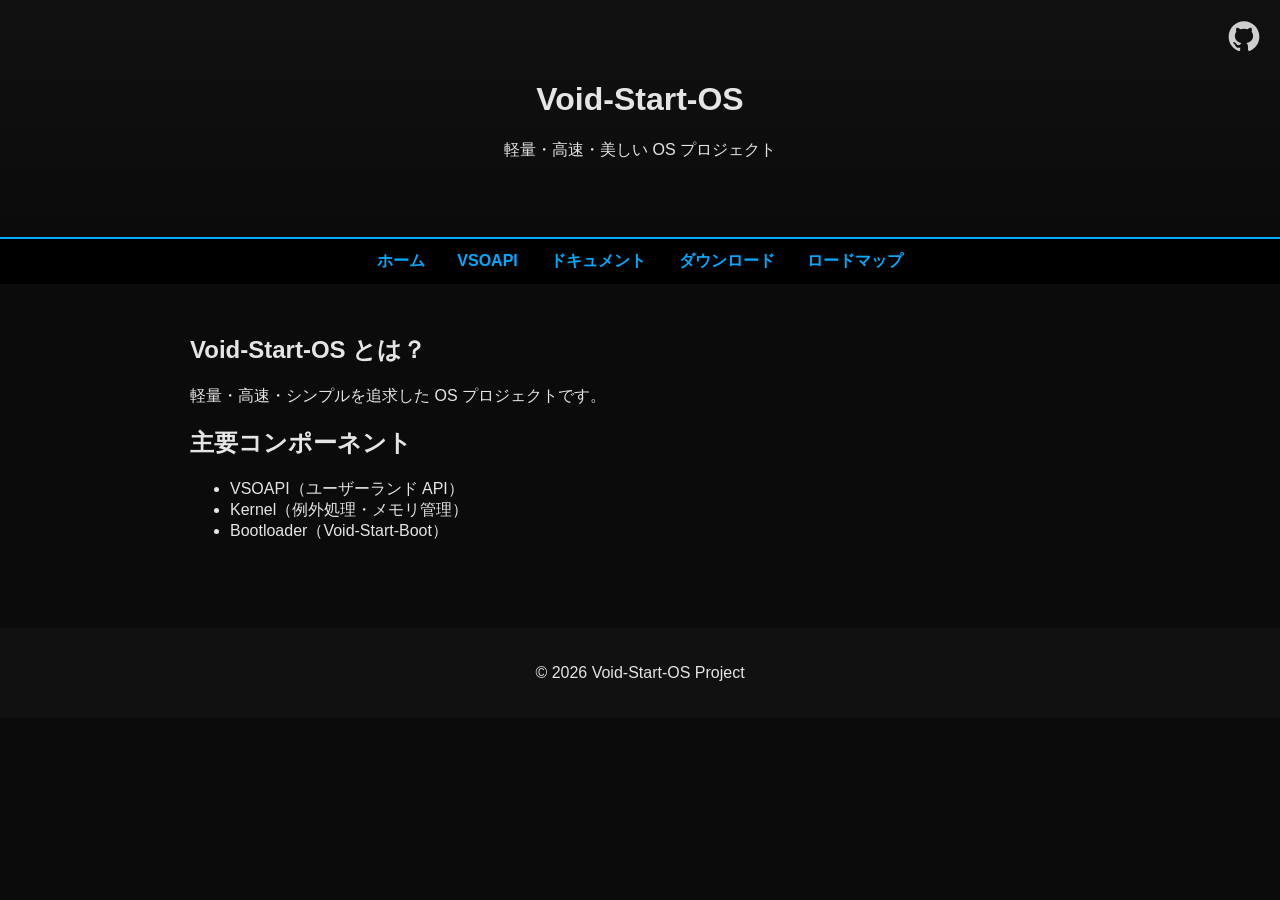
<file: index.html>
<!DOCTYPE html>
<html lang="ja">
<head>
    <meta charset="UTF-8">
    <title>Void-Start-OS - Official Site</title>
    <link rel="stylesheet" href="style.css">
</head>
<body>

<!-- GitHub アイコン（右上固定） -->
<a href="https://github.com/void-start-OS" target="_blank" class="github-link">
<svg xmlns="http://www.w3.org/2000/svg" viewBox="0 0 24 24" width="32" height="32">
<path d="M10.226 17.284c-2.965-.36-5.054-2.493-5.054-5.256 0-1.123.404-2.336 1.078-3.144-.292-.741-.247-2.314.09-2.965.898-.112 2.111.36 2.83 1.01.853-.269 1.752-.404 2.853-.404 1.1 0 1.999.135 2.807.382.696-.629 1.932-1.1 2.83-.988.315.606.36 2.179.067 2.942.72.854 1.101 2 1.101 3.167 0 2.763-2.089 4.852-5.098 5.234.763.494 1.28 1.572 1.28 2.807v2.336c0 .674.561 1.056 1.235.786 4.066-1.55 7.255-5.615 7.255-10.646C23.5 6.188 18.334 1 11.978 1 5.62 1 .5 6.188.5 12.545c0 4.986 3.167 9.12 7.435 10.669.606.225 1.19-.18 1.19-.786V20.63a2.9 2.9 0 0 1-1.078.224c-1.483 0-2.359-.808-2.987-2.313-.247-.607-.517-.966-1.034-1.033-.27-.023-.359-.135-.359-.27 0-.27.45-.471.898-.471.652 0 1.213.404 1.797 1.235.45.651.921.943 1.483.943.561 0 .92-.202 1.437-.719.382-.381.674-.718.944-.943"></path>
</svg>
</a>

<header class="hero">
    <h1>Void-Start-OS</h1>
    <p>軽量・高速・美しい OS プロジェクト</p>
</header>

<nav class="navbar">
    <a href="index.html">ホーム</a>
    <a href="vsoapi/index.html">VSOAPI</a>
    <a href="docs/kernel.html">ドキュメント</a>
    <a href="download/os/">ダウンロード</a>
    <a href="roadmap.html">ロードマップ</a>
</nav>

<main>
    <section>
        <h2>Void-Start-OS とは？</h2>
        <p>軽量・高速・シンプルを追求した OS プロジェクトです。</p>
    </section>

    <section>
        <h2>主要コンポーネント</h2>
        <ul>
            <li>VSOAPI（ユーザーランド API）</li>
            <li>Kernel（例外処理・メモリ管理）</li>
            <li>Bootloader（Void-Start-Boot）</li>
        </ul>
    </section>
</main>

<footer>
    <p>© 2026 Void-Start-OS Project</p>
</footer>

</body>
</html>
</file>
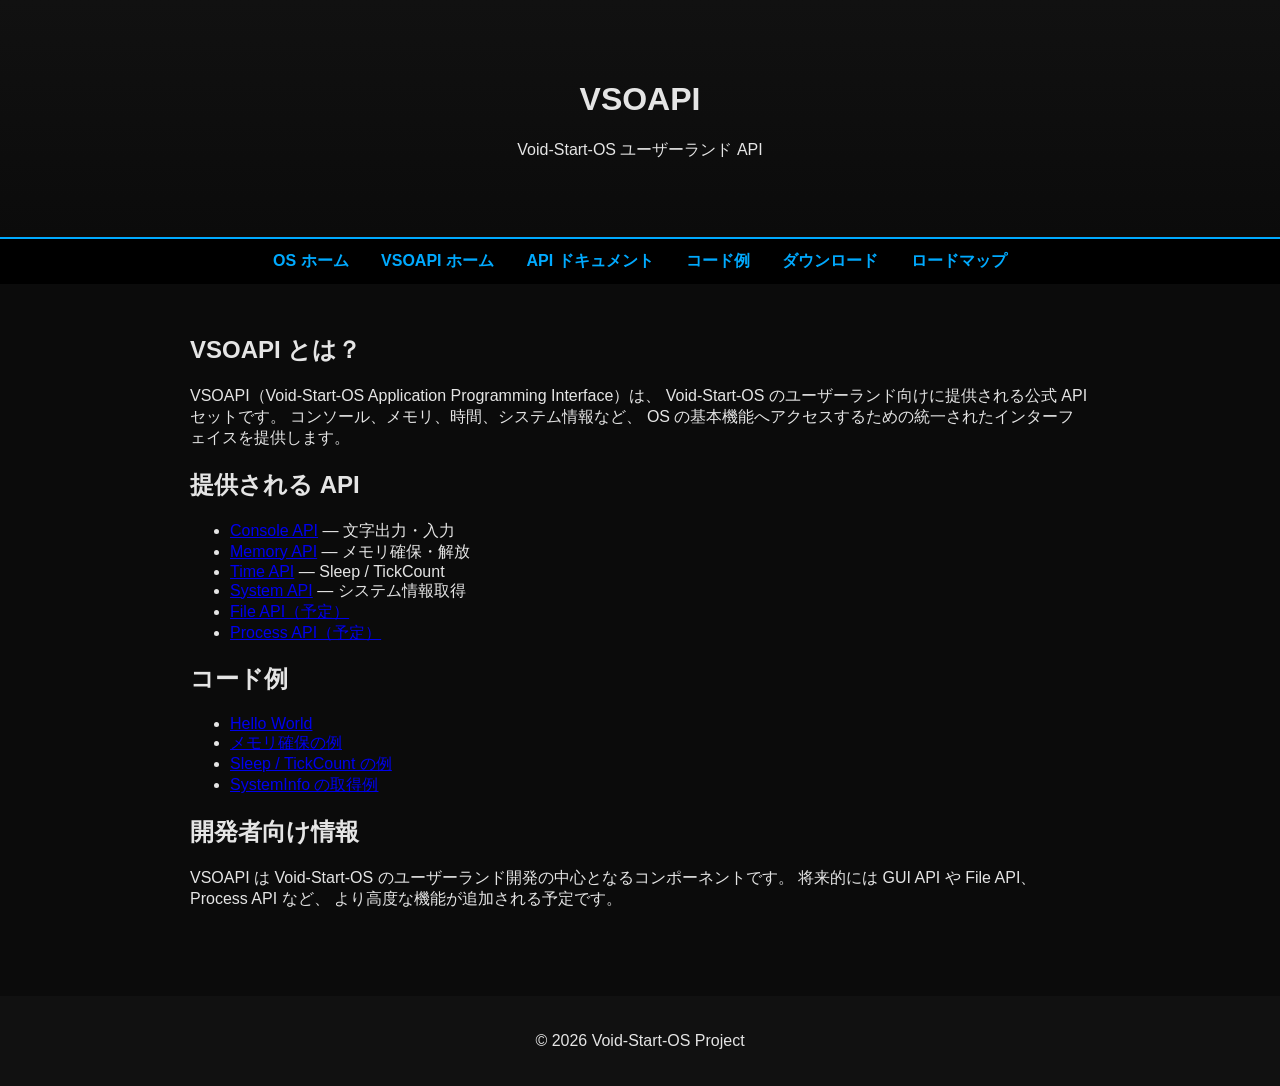
<file: vsoapi/index.html>
<!DOCTYPE html>
<html lang="ja">
<head>
    <meta charset="UTF-8">
    <title>VSOAPI - Void-Start-OS Userland API</title>
    <link rel="stylesheet" href="../style.css">
</head>
<body>

<header class="hero">
    <h1>VSOAPI</h1>
    <p>Void-Start-OS ユーザーランド API</p>
</header>

<nav class="navbar">
    <a href="../index.html">OS ホーム</a>
    <a href="index.html">VSOAPI ホーム</a>
    <a href="api/console.html">API ドキュメント</a>
    <a href="examples/hello.html">コード例</a>
    <a href="download.html">ダウンロード</a>
    <a href="roadmap.html">ロードマップ</a>
</nav>

<main>
    <section>
        <h2>VSOAPI とは？</h2>
        <p>
            VSOAPI（Void-Start-OS Application Programming Interface）は、
            Void-Start-OS のユーザーランド向けに提供される公式 API セットです。
            コンソール、メモリ、時間、システム情報など、
            OS の基本機能へアクセスするための統一されたインターフェイスを提供します。
        </p>
    </section>

    <section>
        <h2>提供される API</h2>
        <ul>
            <li><a href="api/console.html">Console API</a> — 文字出力・入力</li>
            <li><a href="api/memory.html">Memory API</a> — メモリ確保・解放</li>
            <li><a href="api/time.html">Time API</a> — Sleep / TickCount</li>
            <li><a href="api/system.html">System API</a> — システム情報取得</li>
            <li><a href="api/file.html">File API（予定）</a></li>
            <li><a href="api/process.html">Process API（予定）</a></li>
        </ul>
    </section>

    <section>
        <h2>コード例</h2>
        <ul>
            <li><a href="examples/hello.html">Hello World</a></li>
            <li><a href="examples/memory_alloc.html">メモリ確保の例</a></li>
            <li><a href="examples/sleep.html">Sleep / TickCount の例</a></li>
            <li><a href="examples/systeminfo.html">SystemInfo の取得例</a></li>
        </ul>
    </section>

    <section>
        <h2>開発者向け情報</h2>
        <p>
            VSOAPI は Void-Start-OS のユーザーランド開発の中心となるコンポーネントです。
            将来的には GUI API や File API、Process API など、
            より高度な機能が追加される予定です。
        </p>
    </section>
</main>

<footer>
    <p>© 2026 Void-Start-OS Project</p>
</footer>

</body>
</html>
</file>
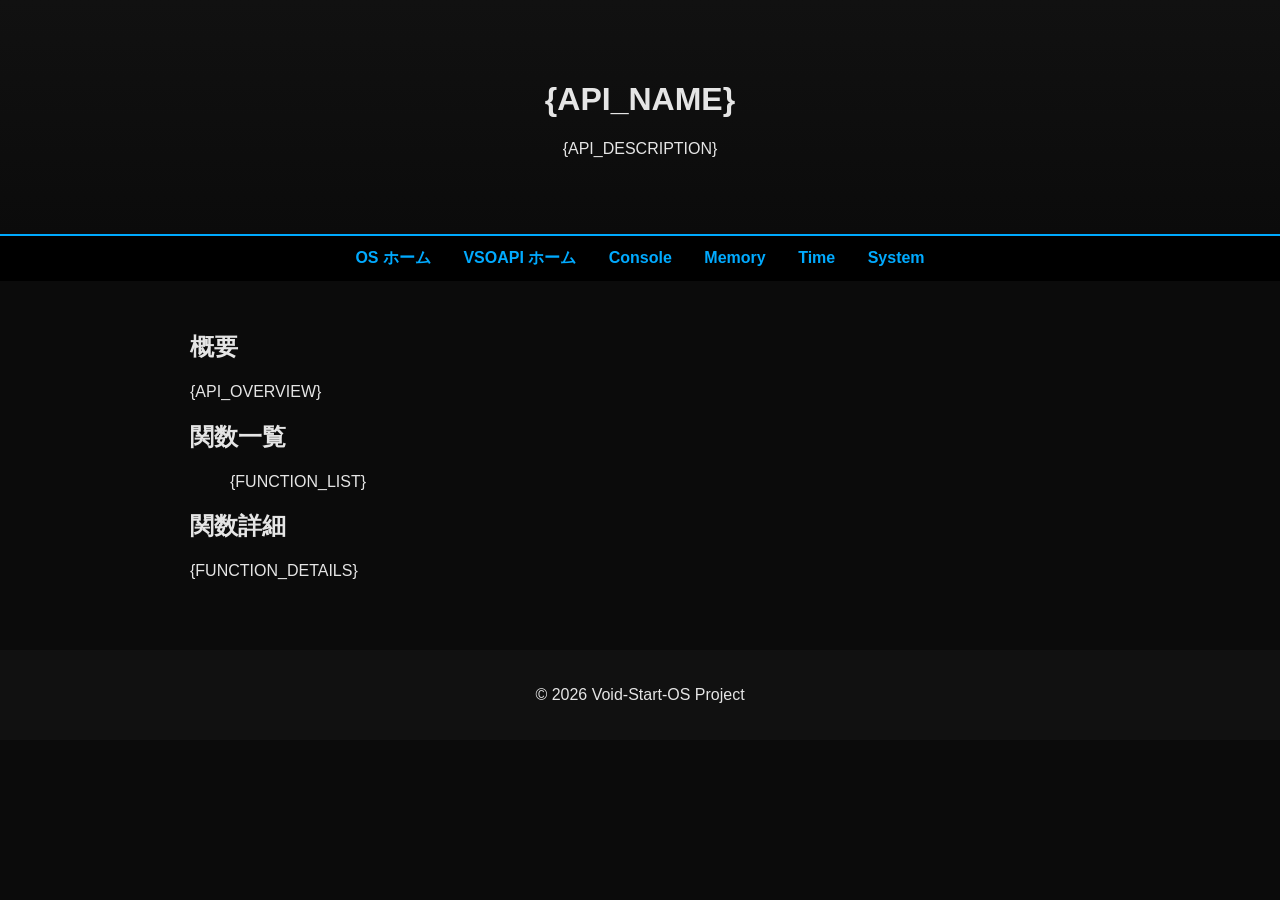
<file: vsoapi/api/_template.html>
<!DOCTYPE html>
<html lang="ja">
<head>
    <meta charset="UTF-8">
    <title>{API_NAME} - VSOAPI</title>
    <link rel="stylesheet" href="../../style.css">
</head>
<body>

<header class="hero">
    <h1>{API_NAME}</h1>
    <p>{API_DESCRIPTION}</p>
</header>

<nav class="navbar">
    <a href="../../index.html">OS ホーム</a>
    <a href="../index.html">VSOAPI ホーム</a>
    <a href="console.html">Console</a>
    <a href="memory.html">Memory</a>
    <a href="time.html">Time</a>
    <a href="system.html">System</a>
</nav>

<main>

<section>
    <h2>概要</h2>
    <p>{API_OVERVIEW}</p>
</section>

<section>
    <h2>関数一覧</h2>
    <ul>
        {FUNCTION_LIST}
    </ul>
</section>

<section>
    <h2>関数詳細</h2>
    {FUNCTION_DETAILS}
</section>

</main>

<footer>
    <p>© 2026 Void-Start-OS Project</p>
</footer>

</body>
</html>
</file>
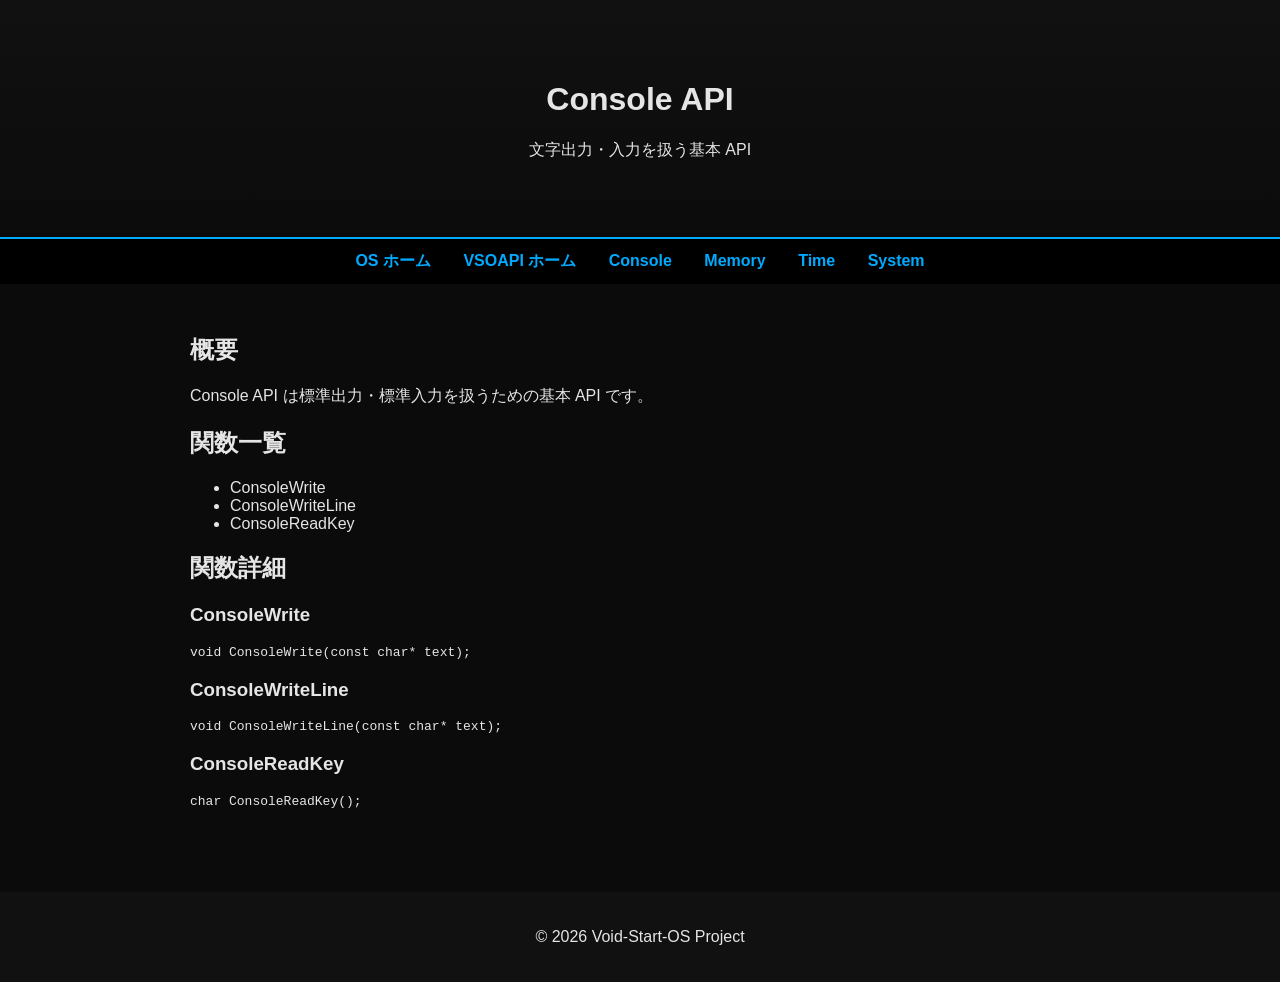
<file: vsoapi/api/Console API — console.html>
<!DOCTYPE html>
<html lang="ja">
<head>
    <meta charset="UTF-8">
    <title>Console API - VSOAPI</title>
    <link rel="stylesheet" href="../../style.css">
</head>
<body>

<header class="hero">
    <h1>Console API</h1>
    <p>文字出力・入力を扱う基本 API</p>
</header>

<nav class="navbar">
    <a href="../../index.html">OS ホーム</a>
    <a href="../index.html">VSOAPI ホーム</a>
    <a href="console.html">Console</a>
    <a href="memory.html">Memory</a>
    <a href="time.html">Time</a>
    <a href="system.html">System</a>
</nav>

<main>

<section>
    <h2>概要</h2>
    <p>Console API は標準出力・標準入力を扱うための基本 API です。</p>
</section>

<section>
    <h2>関数一覧</h2>
    <ul>
        <li>ConsoleWrite</li>
        <li>ConsoleWriteLine</li>
        <li>ConsoleReadKey</li>
    </ul>
</section>

<section>
    <h2>関数詳細</h2>

    <h3>ConsoleWrite</h3>
    <pre><code>void ConsoleWrite(const char* text);</code></pre>

    <h3>ConsoleWriteLine</h3>
    <pre><code>void ConsoleWriteLine(const char* text);</code></pre>

    <h3>ConsoleReadKey</h3>
    <pre><code>char ConsoleReadKey();</code></pre>

</section>

</main>

<footer>
    <p>© 2026 Void-Start-OS Project</p>
</footer>

</body>
</html>
</file>
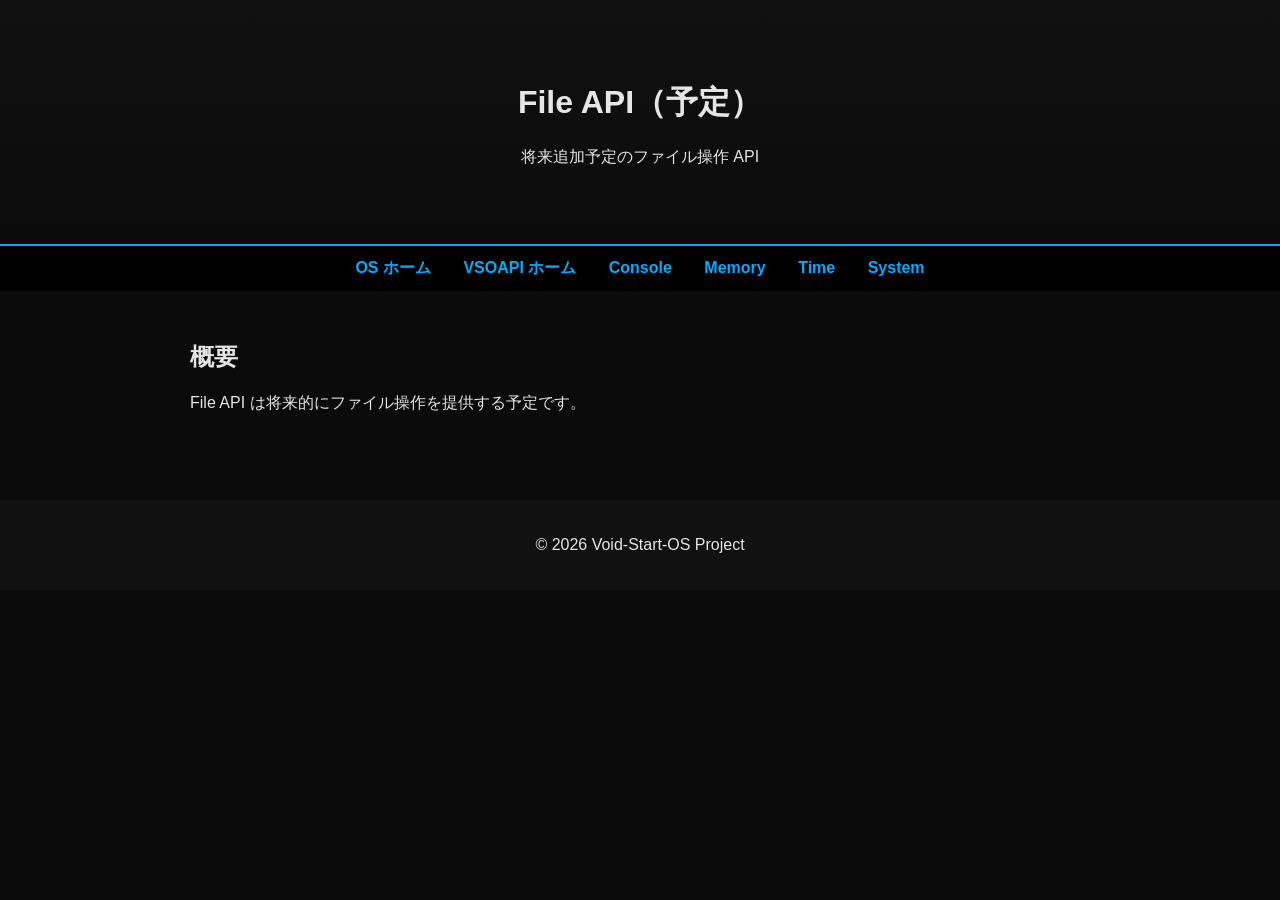
<file: vsoapi/api/file.html>
<!DOCTYPE html>
<html lang="ja">
<head>
    <meta charset="UTF-8">
    <title>File API - VSOAPI</title>
    <link rel="stylesheet" href="../../style.css">
</head>
<body>

<header class="hero">
    <h1>File API（予定）</h1>
    <p>将来追加予定のファイル操作 API</p>
</header>

<nav class="navbar">
    <a href="../../index.html">OS ホーム</a>
    <a href="../index.html">VSOAPI ホーム</a>
    <a href="console.html">Console</a>
    <a href="memory.html">Memory</a>
    <a href="time.html">Time</a>
    <a href="system.html">System</a>
</nav>

<main>
    <section>
        <h2>概要</h2>
        <p>File API は将来的にファイル操作を提供する予定です。</p>
    </section>
</main>

<footer>
    <p>© 2026 Void-Start-OS Project</p>
</footer>

</body>
</html>
</file>
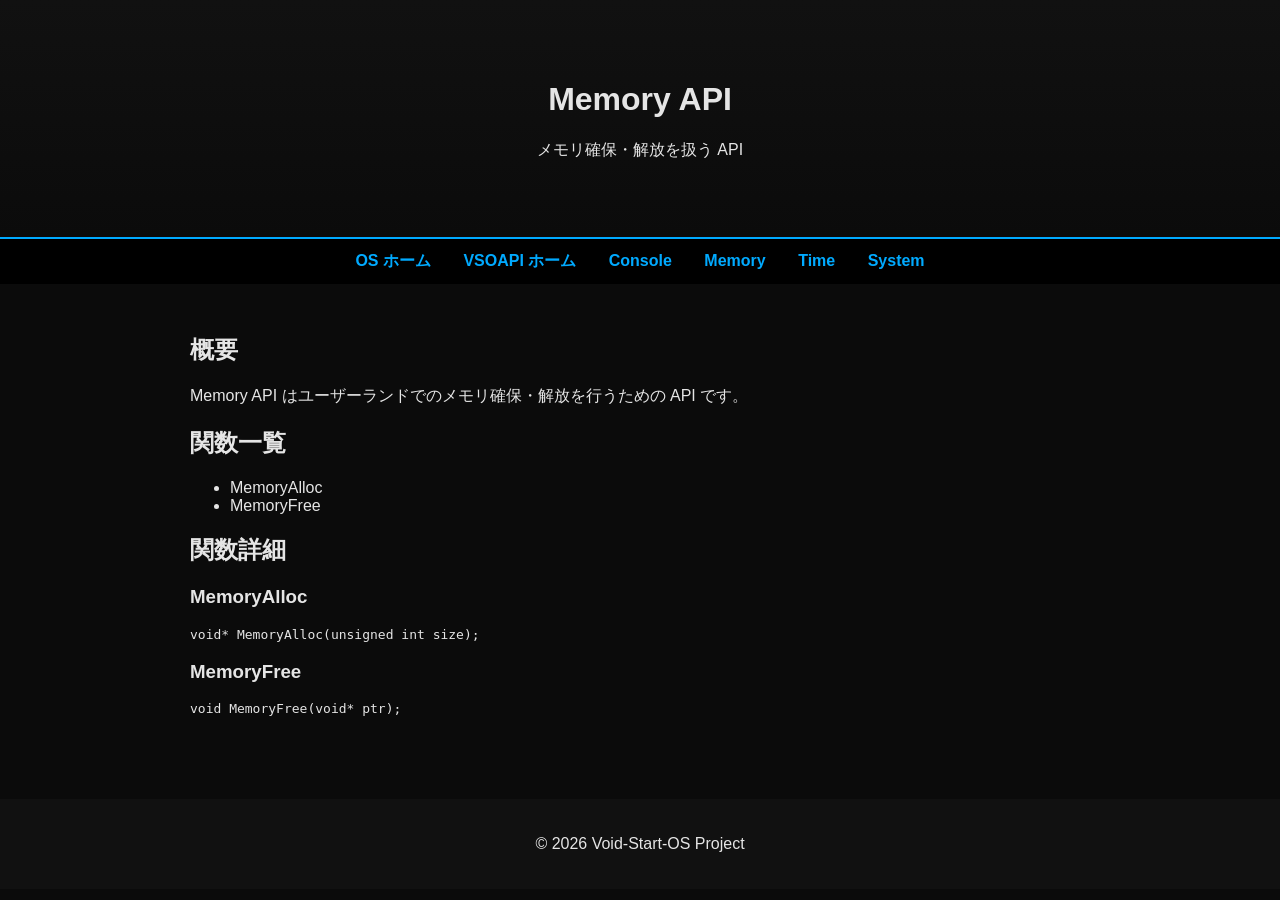
<file: vsoapi/api/Memory API — memory.html>
<!DOCTYPE html>
<html lang="ja">
<head>
    <meta charset="UTF-8">
    <title>Memory API - VSOAPI</title>
    <link rel="stylesheet" href="../../style.css">
</head>
<body>

<header class="hero">
    <h1>Memory API</h1>
    <p>メモリ確保・解放を扱う API</p>
</header>

<nav class="navbar">
    <a href="../../index.html">OS ホーム</a>
    <a href="../index.html">VSOAPI ホーム</a>
    <a href="console.html">Console</a>
    <a href="memory.html">Memory</a>
    <a href="time.html">Time</a>
    <a href="system.html">System</a>
</nav>

<main>

<section>
    <h2>概要</h2>
    <p>Memory API はユーザーランドでのメモリ確保・解放を行うための API です。</p>
</section>

<section>
    <h2>関数一覧</h2>
    <ul>
        <li>MemoryAlloc</li>
        <li>MemoryFree</li>
    </ul>
</section>

<section>
    <h2>関数詳細</h2>

    <h3>MemoryAlloc</h3>
    <pre><code>void* MemoryAlloc(unsigned int size);</code></pre>

    <h3>MemoryFree</h3>
    <pre><code>void MemoryFree(void* ptr);</code></pre>

</section>

</main>

<footer>
    <p>© 2026 Void-Start-OS Project</p>
</footer>

</body>
</html>
</file>
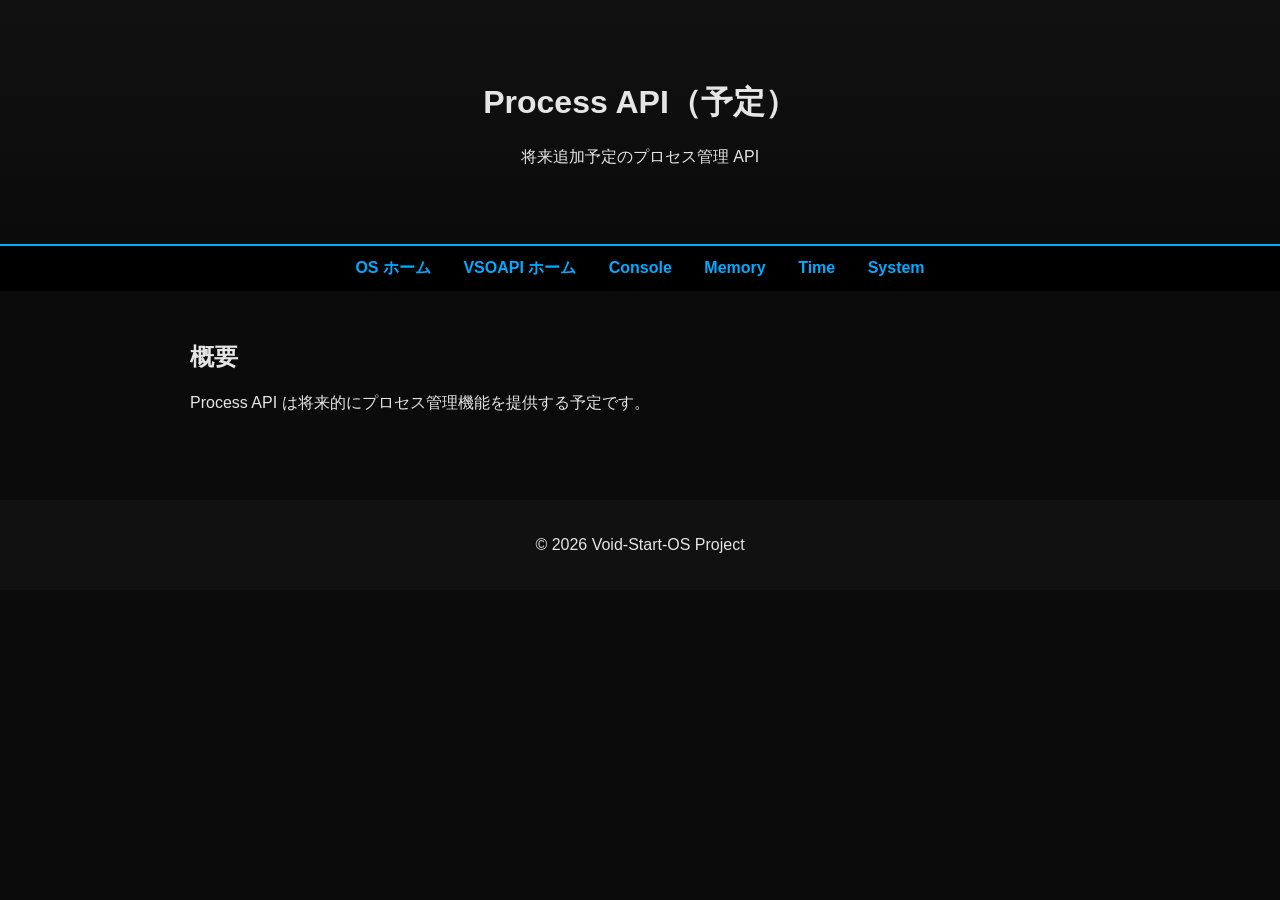
<file: vsoapi/api/process.html>
<!DOCTYPE html>
<html lang="ja">
<head>
    <meta charset="UTF-8">
    <title>Process API - VSOAPI</title>
    <link rel="stylesheet" href="../../style.css">
</head>
<body>

<header class="hero">
    <h1>Process API（予定）</h1>
    <p>将来追加予定のプロセス管理 API</p>
</header>

<nav class="navbar">
    <a href="../../index.html">OS ホーム</a>
    <a href="../index.html">VSOAPI ホーム</a>
    <a href="console.html">Console</a>
    <a href="memory.html">Memory</a>
    <a href="time.html">Time</a>
    <a href="system.html">System</a>
</nav>

<main>
    <section>
        <h2>概要</h2>
        <p>Process API は将来的にプロセス管理機能を提供する予定です。</p>
    </section>
</main>

<footer>
    <p>© 2026 Void-Start-OS Project</p>
</footer>

</body>
</html>
</file>
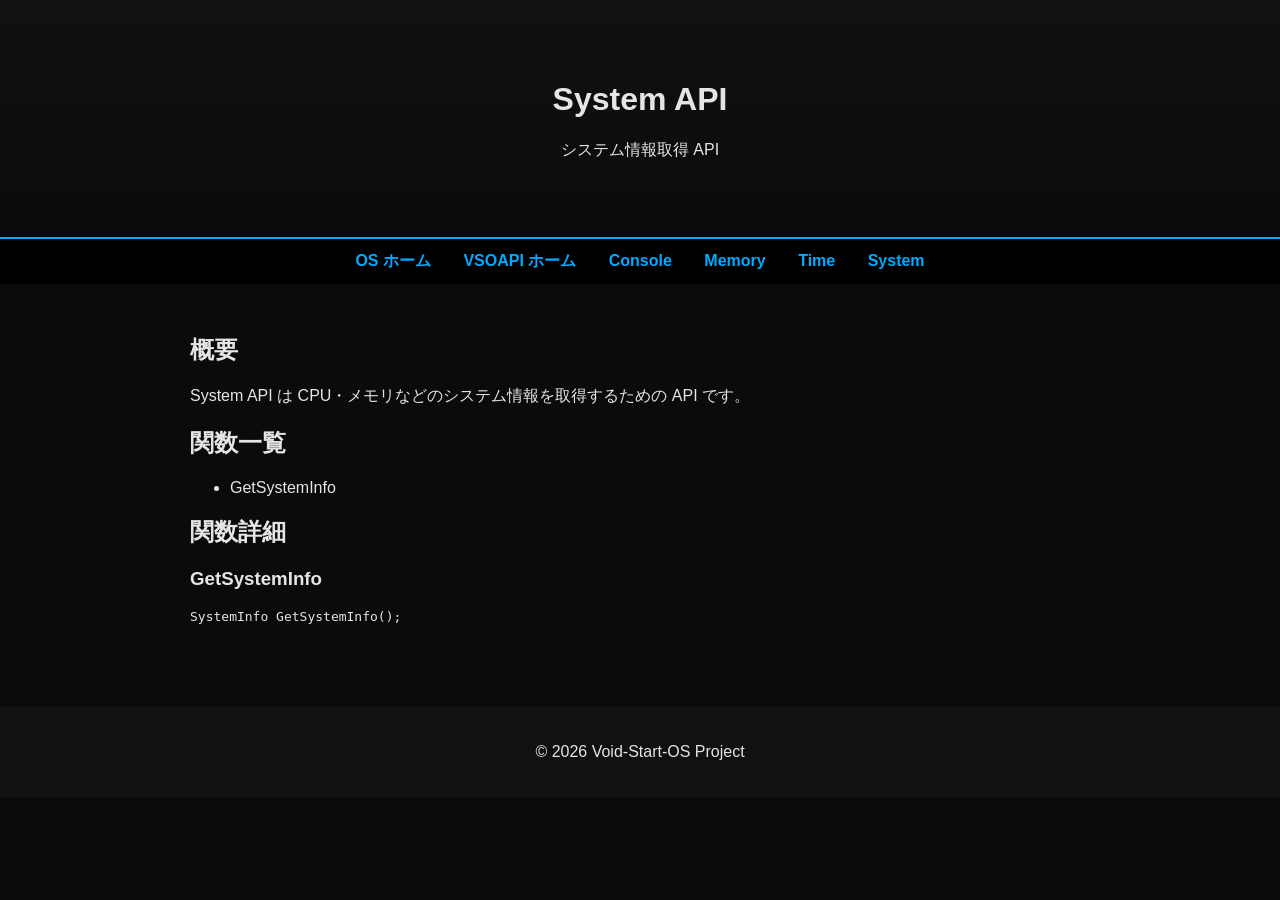
<file: vsoapi/api/System API — system.html>
<!DOCTYPE html>
<html lang="ja">
<head>
    <meta charset="UTF-8">
    <title>System API - VSOAPI</title>
    <link rel="stylesheet" href="../../style.css">
</head>
<body>

<header class="hero">
    <h1>System API</h1>
    <p>システム情報取得 API</p>
</header>

<nav class="navbar">
    <a href="../../index.html">OS ホーム</a>
    <a href="../index.html">VSOAPI ホーム</a>
    <a href="console.html">Console</a>
    <a href="memory.html">Memory</a>
    <a href="time.html">Time</a>
    <a href="system.html">System</a>
</nav>

<main>

<section>
    <h2>概要</h2>
    <p>System API は CPU・メモリなどのシステム情報を取得するための API です。</p>
</section>

<section>
    <h2>関数一覧</h2>
    <ul>
        <li>GetSystemInfo</li>
    </ul>
</section>

<section>
    <h2>関数詳細</h2>

    <h3>GetSystemInfo</h3>
    <pre><code>SystemInfo GetSystemInfo();</code></pre>

</section>

</main>

<footer>
    <p>© 2026 Void-Start-OS Project</p>
</footer>

</body>
</html>
</file>
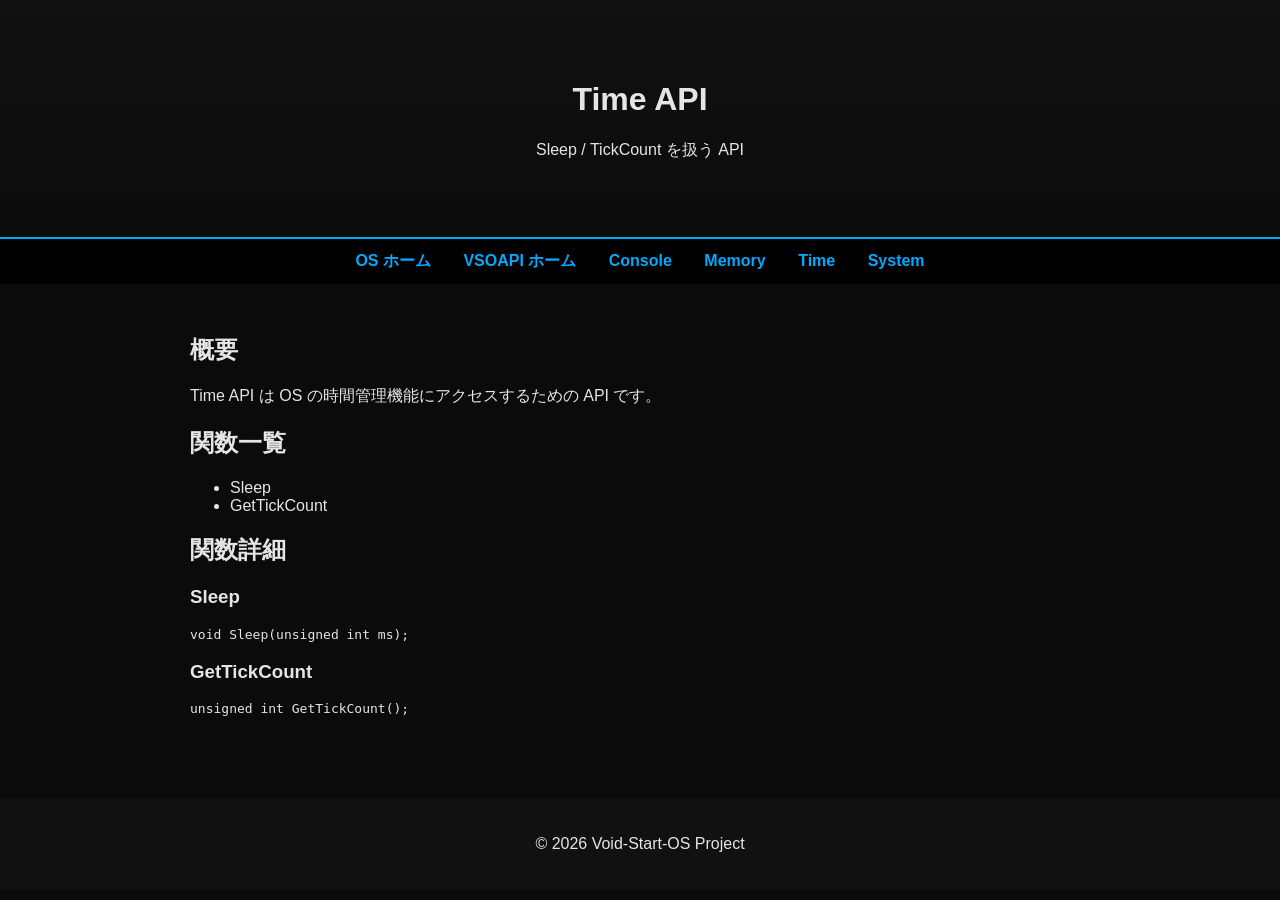
<file: vsoapi/api/Time API — time.html>
<!DOCTYPE html>
<html lang="ja">
<head>
    <meta charset="UTF-8">
    <title>Time API - VSOAPI</title>
    <link rel="stylesheet" href="../../style.css">
</head>
<body>

<header class="hero">
    <h1>Time API</h1>
    <p>Sleep / TickCount を扱う API</p>
</header>

<nav class="navbar">
    <a href="../../index.html">OS ホーム</a>
    <a href="../index.html">VSOAPI ホーム</a>
    <a href="console.html">Console</a>
    <a href="memory.html">Memory</a>
    <a href="time.html">Time</a>
    <a href="system.html">System</a>
</nav>

<main>

<section>
    <h2>概要</h2>
    <p>Time API は OS の時間管理機能にアクセスするための API です。</p>
</section>

<section>
    <h2>関数一覧</h2>
    <ul>
        <li>Sleep</li>
        <li>GetTickCount</li>
    </ul>
</section>

<section>
    <h2>関数詳細</h2>

    <h3>Sleep</h3>
    <pre><code>void Sleep(unsigned int ms);</code></pre>

    <h3>GetTickCount</h3>
    <pre><code>unsigned int GetTickCount();</code></pre>

</section>

</main>

<footer>
    <p>© 2026 Void-Start-OS Project</p>
</footer>

</body>
</html>
</file>
<file: style.css>
/* 全体 */
body {
    font-family: "Segoe UI", sans-serif;
    margin: 0;
    background: #0b0b0b;
    color: #e5e5e5;
}

/* ヒーローヘッダー */
.hero {
    padding: 60px 20px;
    text-align: center;
    background: linear-gradient(180deg, #111, #0b0b0b);
    border-bottom: 2px solid #0af;
}

/* ナビバー */
.navbar {
    background: #000;
    padding: 12px;
    text-align: center;
}

.navbar a {
    color: #0af;
    margin: 0 14px;
    text-decoration: none;
    font-weight: bold;
}

/* メイン */
main {
    padding: 30px;
    max-width: 900px;
    margin: auto;
}

/* フッター */
footer {
    text-align: center;
    padding: 20px;
    background: #111;
    margin-top: 40px;
}

/* GitHub アイコン（右上固定） */
.github-link {
    position: fixed;
    top: 20px;
    right: 20px;
}

.github-link svg {
    fill: #fff;
    opacity: 0.8;
    transition: 0.2s;
    cursor: pointer;
}

.github-link svg:hover {
    opacity: 1;
}
</file>
